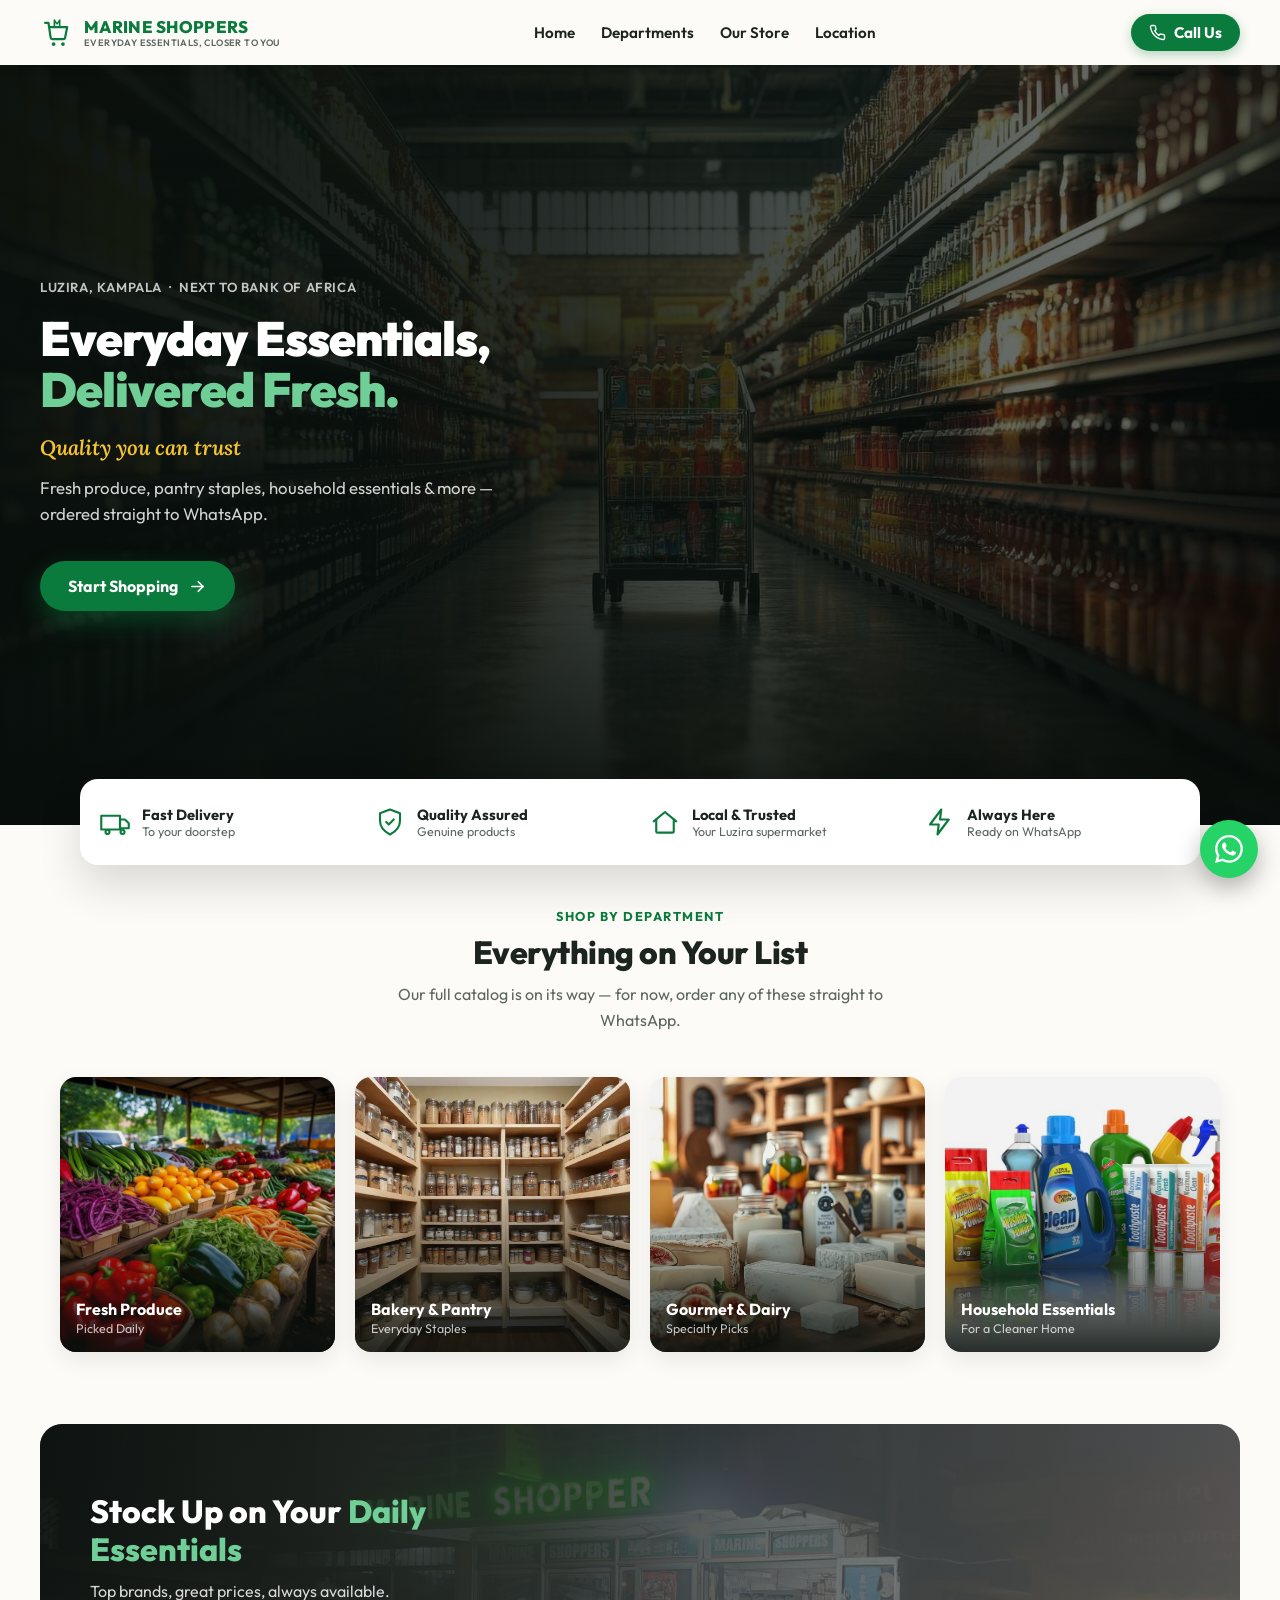
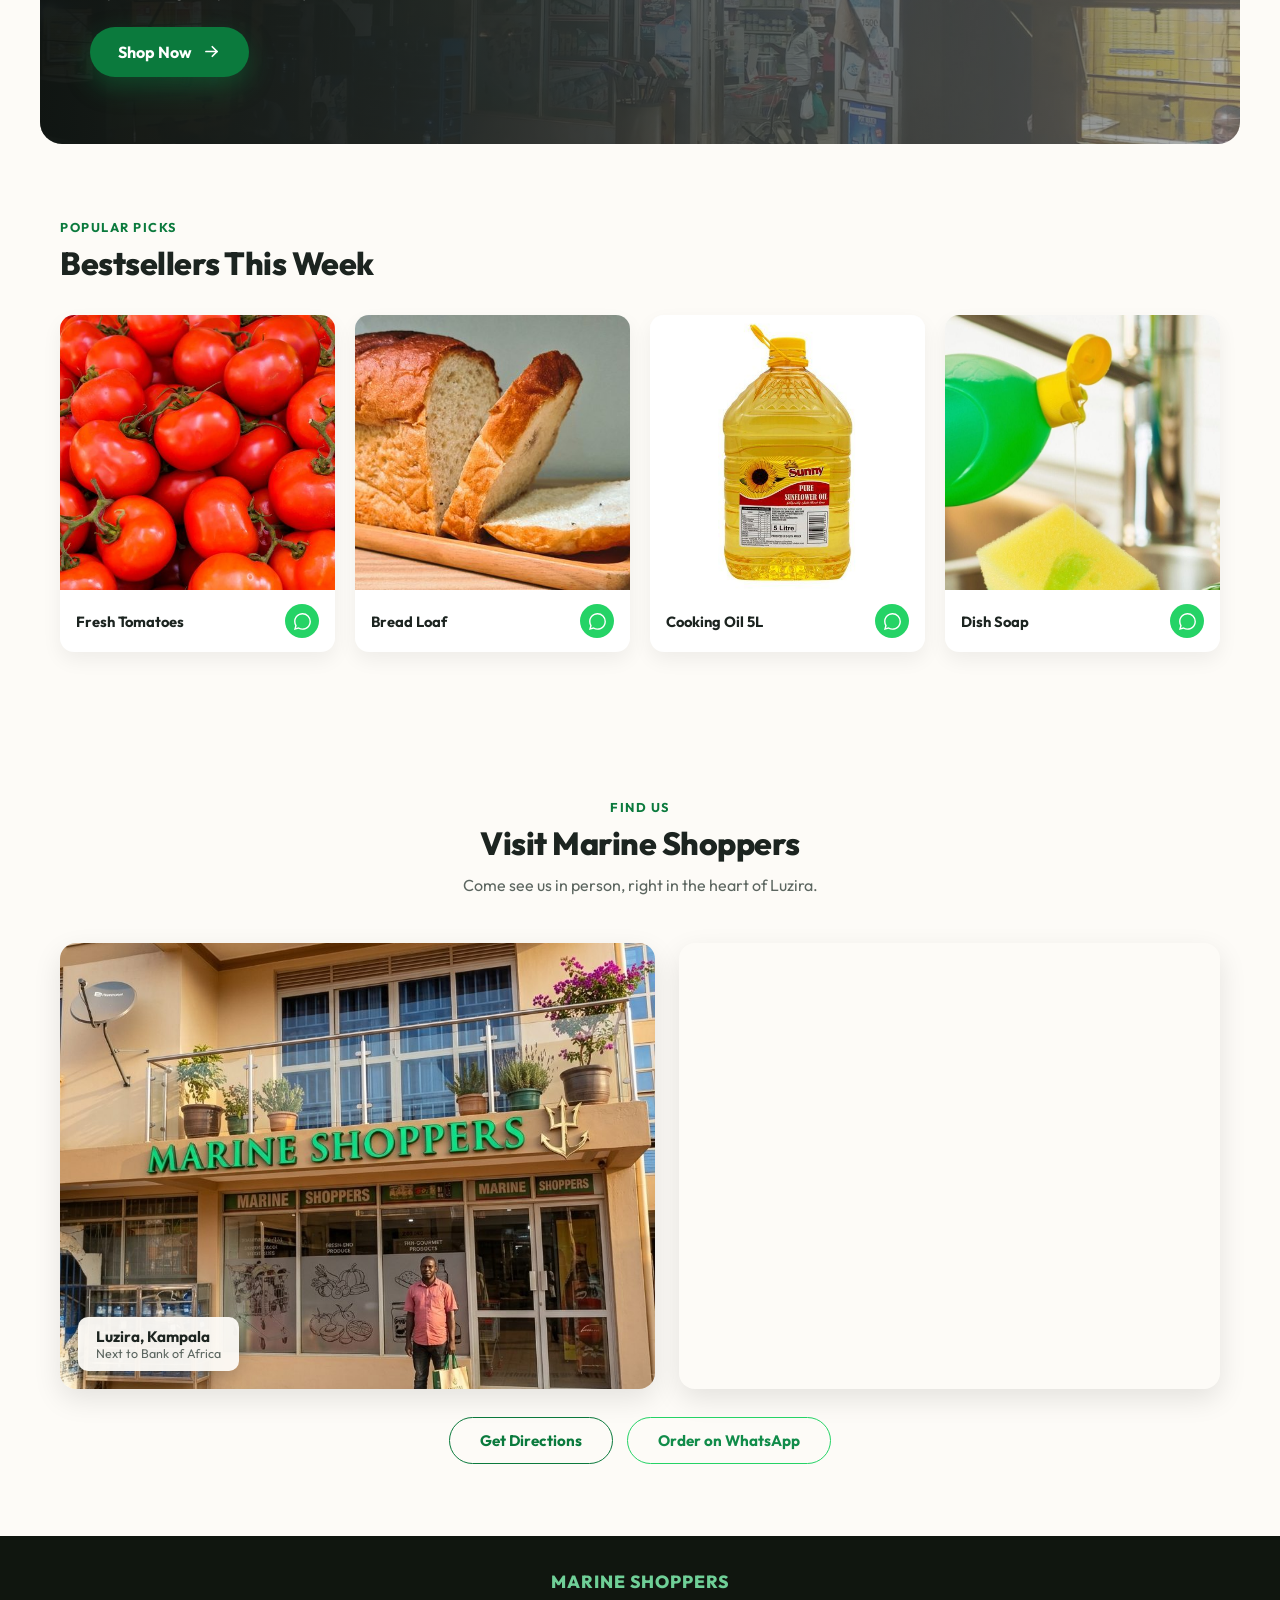
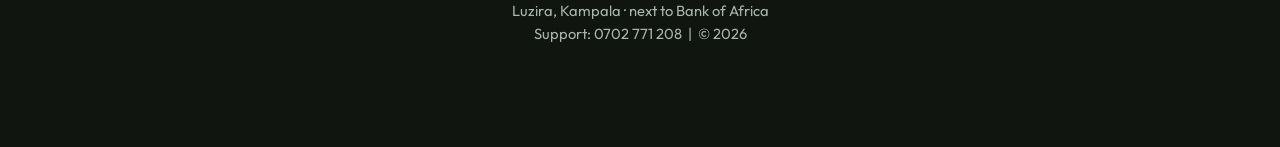
<file: index.html>
<!DOCTYPE html>
<html lang="en">
<head>
    <meta charset="UTF-8">
    <meta name="viewport" content="width=device-width, initial-scale=1.0">
    <title>Marine Shoppers | Everyday Essentials in Luzira, Kampala</title>
    <meta name="description" content="Marine Shoppers - a WhatsApp-powered supermarket in Luzira, Kampala, next to Bank of Africa. Fresh produce, pantry staples and household essentials, ordered straight to chat.">
    <link rel="stylesheet" href="style.css">
    <link rel="preconnect" href="https://fonts.googleapis.com">
    <link rel="preconnect" href="https://fonts.gstatic.com" crossorigin>
    <link href="https://fonts.googleapis.com/css2?family=Lora:ital,wght@1,600&family=Outfit:wght@500;600;700;800;900&display=swap" rel="stylesheet">
</head>
<body>

    <!-- Header -->
    <header class="navbar" id="home">
        <div class="nav-container">
            <button class="hamburger" id="hamburgerBtn" aria-label="Open menu" aria-expanded="false">
                <span></span><span></span><span></span>
            </button>

            <a href="#home" class="brand">
                <svg class="brand-mark" viewBox="0 0 40 40" fill="none" xmlns="http://www.w3.org/2000/svg">
                    <path d="M6 8h4l2.5 17.5a2 2 0 0 0 2 1.7h13a2 2 0 0 0 2-1.6L32 13H12" stroke="currentColor" stroke-width="2.6" stroke-linecap="round" stroke-linejoin="round"/>
                    <circle cx="16" cy="33" r="2.2" fill="currentColor"/>
                    <circle cx="27" cy="33" r="2.2" fill="currentColor"/>
                    <text x="20" y="12" text-anchor="middle" font-family="Outfit, sans-serif" font-weight="800" font-size="11" fill="currentColor">M</text>
                </svg>
                <span class="brand-text">
                    MARINE SHOPPERS
                    <small>Everyday Essentials, Closer to You</small>
                </span>
            </a>

            <nav class="nav-links" id="navLinks">
                <a href="#home">Home</a>
                <a href="#departments">Departments</a>
                <a href="#store">Our Store</a>
                <a href="#location">Location</a>
            </nav>

            <a href="tel:+256702771208" class="contact-btn">
                <svg xmlns="http://www.w3.org/2000/svg" width="17" height="17" viewBox="0 0 24 24" fill="none" stroke="currentColor" stroke-width="2" stroke-linecap="round" stroke-linejoin="round">
                    <path d="M22 16.92v3a2 2 0 0 1-2.18 2 19.79 19.79 0 0 1-8.63-3.07 19.5 19.5 0 0 1-6-6 19.79 19.79 0 0 1-3.07-8.67A2 2 0 0 1 4.11 2h3a2 2 0 0 1 2 1.72c.127.96.362 1.903.7 2.81a2 2 0 0 1-.45 2.11L8.09 9.91a16 16 0 0 0 6 6l1.27-1.27a2 2 0 0 1 2.11-.45c.907.338 1.85.573 2.81.7A2 2 0 0 1 22 16.92z"/>
                </svg>
                <span>Call Us</span>
            </a>
        </div>
    </header>

    <!-- Hero -->
    <section class="hero">
        <img src="images/hero-aisle.jpg" alt="" class="hero-bg" aria-hidden="true">
        <div class="hero-scrim"></div>

        <div class="hero-inner">
            <p class="hero-kicker">Luzira, Kampala &nbsp;&middot;&nbsp; Next to Bank of Africa</p>
            <h1 class="hero-heading">Everyday Essentials,<br><span>Delivered Fresh.</span></h1>
            <p class="hero-script">Quality you can trust</p>
            <p class="hero-sub">Fresh produce, pantry staples, household essentials &amp; more — ordered straight to WhatsApp.</p>
            <a href="https://wa.me/256702771208?text=Hello%20Marine%20Shoppers!%20Here%20is%20my%20shopping%20list:%0A1.%20" class="hero-cta">
                Start Shopping
                <svg viewBox="0 0 24 24" fill="none" stroke="currentColor" stroke-width="2.2" stroke-linecap="round" stroke-linejoin="round"><path d="M5 12h14"/><path d="m13 6 6 6-6 6"/></svg>
            </a>
        </div>
    </section>

    <!-- Trust bar, floating over the hero/section boundary -->
    <div class="trust-bar-wrap">
        <div class="trust-bar">
            <div class="trust-item">
                <svg viewBox="0 0 24 24" fill="none" stroke="currentColor" stroke-width="1.7" stroke-linecap="round" stroke-linejoin="round"><rect x="1" y="7" width="15" height="11"/><path d="M16 10h4l3 3v4h-7z"/><circle cx="6" cy="20" r="1.6"/><circle cx="18" cy="20" r="1.6"/></svg>
                <div><strong>Fast Delivery</strong><span>To your doorstep</span></div>
            </div>
            <div class="trust-item">
                <svg viewBox="0 0 24 24" fill="none" stroke="currentColor" stroke-width="1.7" stroke-linecap="round" stroke-linejoin="round"><path d="M12 2 4 5v6c0 5 3.4 8.6 8 11 4.6-2.4 8-6 8-11V5z"/><path d="m9 12 2 2 4-4"/></svg>
                <div><strong>Quality Assured</strong><span>Genuine products</span></div>
            </div>
            <div class="trust-item">
                <svg viewBox="0 0 24 24" fill="none" stroke="currentColor" stroke-width="1.7" stroke-linecap="round" stroke-linejoin="round"><path d="M3 11.5 12 4l9 7.5"/><path d="M5 10v9.5a1 1 0 0 0 1 1h12a1 1 0 0 0 1-1V10"/></svg>
                <div><strong>Local &amp; Trusted</strong><span>Your Luzira supermarket</span></div>
            </div>
            <div class="trust-item">
                <svg viewBox="0 0 24 24" fill="none" stroke="currentColor" stroke-width="1.7" stroke-linecap="round" stroke-linejoin="round"><path d="M13 2 4 14h7l-1 8 9-12h-7l1-8Z"/></svg>
                <div><strong>Always Here</strong><span>Ready on WhatsApp</span></div>
            </div>
        </div>
    </div>

    <!-- Shop by Departments -->
    <section class="departments" id="departments">
        <div class="section-heading">
            <span class="eyebrow">Shop by Department</span>
            <h2>Everything on Your List</h2>
            <p>Our full catalog is on its way — for now, order any of these straight to WhatsApp.</p>
        </div>

        <div class="dept-grid">
            <a href="https://wa.me/256702771208?text=Hi%20Marine%20Shoppers%2C%20I%27d%20like%20to%20order%20Fresh%20Produce" class="dept-card">
                <img src="images/dept-produce.jpg" alt="Fresh Produce">
                <div class="dept-label"><strong>Fresh Produce</strong><span>Picked Daily</span></div>
            </a>
            <a href="https://wa.me/256702771208?text=Hi%20Marine%20Shoppers%2C%20I%27d%20like%20to%20order%20Bakery%20%26%20Pantry%20items" class="dept-card">
                <img src="images/dept-bakery.jpg" alt="Bakery and Pantry">
                <div class="dept-label"><strong>Bakery &amp; Pantry</strong><span>Everyday Staples</span></div>
            </a>
            <a href="https://wa.me/256702771208?text=Hi%20Marine%20Shoppers%2C%20I%27d%20like%20to%20order%20Gourmet%20%26%20Dairy%20items" class="dept-card">
                <img src="images/dept-gourmet.jpg" alt="Gourmet and Dairy">
                <div class="dept-label"><strong>Gourmet &amp; Dairy</strong><span>Specialty Picks</span></div>
            </a>
            <a href="https://wa.me/256702771208?text=Hi%20Marine%20Shoppers%2C%20I%27d%20like%20to%20order%20Household%20Essentials" class="dept-card">
                <img src="images/dept-household.jpg" alt="Household Essentials">
                <div class="dept-label"><strong>Household Essentials</strong><span>For a Cleaner Home</span></div>
            </a>
        </div>
    </section>

    <!-- Promo banner -->
    <section class="promo">
        <img src="images/promo-night.jpg" alt="" class="promo-bg" aria-hidden="true">
        <div class="promo-scrim"></div>
        <div class="promo-content">
            <h2>Stock Up on Your <span>Daily Essentials</span></h2>
            <p>Top brands, great prices, always available.</p>
            <a href="https://wa.me/256702771208?text=Hello%20Marine%20Shoppers!%20Here%20is%20my%20shopping%20list:%0A1.%20" class="hero-cta">
                Shop Now
                <svg viewBox="0 0 24 24" fill="none" stroke="currentColor" stroke-width="2.2" stroke-linecap="round" stroke-linejoin="round"><path d="M5 12h14"/><path d="m13 6 6 6-6 6"/></svg>
            </a>
        </div>
    </section>

    <!-- Popular Picks -->
    <section class="picks">
        <div class="section-heading row">
            <div>
                <span class="eyebrow">Popular Picks</span>
                <h2>Bestsellers This Week</h2>
            </div>
        </div>

        <div class="picks-grid">
            <div class="pick-card">
                <img src="images/pick-tomatoes.jpg" alt="Fresh Tomatoes">
                <div class="pick-info">
                    <strong>Fresh Tomatoes</strong>
                    <a href="https://wa.me/256702771208?text=Hi%2C%20I%27d%20like%20to%20order%20Fresh%20Tomatoes" aria-label="Order Fresh Tomatoes on WhatsApp">
                        <svg viewBox="0 0 16 16" fill="currentColor"><path d="M13.601 2.326A7.854 7.854 0 0 0 7.994 0C3.627 0 .068 3.558.064 7.926c-.003 1.396.366 2.76 1.057 3.965L0 16l4.204-1.102a7.933 7.933 0 0 0 3.79.965h.004c4.368 0 7.926-3.558 7.93-7.93A7.898 7.898 0 0 0 13.6 2.326zM7.994 14.521a6.573 6.573 0 0 1-3.356-.92l-.24-.144-2.494.654.666-2.433-.156-.251a6.56 6.56 0 0 1-1.007-3.505c0-3.626 2.957-6.584 6.591-6.584a6.56 6.56 0 0 1 4.66 1.931 6.557 6.557 0 0 1 1.928 4.66c-.004 3.639-2.961 6.592-6.592 6.592z"/></svg>
                    </a>
                </div>
            </div>
            <div class="pick-card">
                <img src="images/pick-bread.jpg" alt="Bread Loaf">
                <div class="pick-info">
                    <strong>Bread Loaf</strong>
                    <a href="https://wa.me/256702771208?text=Hi%2C%20I%27d%20like%20to%20order%20a%20Bread%20Loaf" aria-label="Order Bread Loaf on WhatsApp">
                        <svg viewBox="0 0 16 16" fill="currentColor"><path d="M13.601 2.326A7.854 7.854 0 0 0 7.994 0C3.627 0 .068 3.558.064 7.926c-.003 1.396.366 2.76 1.057 3.965L0 16l4.204-1.102a7.933 7.933 0 0 0 3.79.965h.004c4.368 0 7.926-3.558 7.93-7.93A7.898 7.898 0 0 0 13.6 2.326zM7.994 14.521a6.573 6.573 0 0 1-3.356-.92l-.24-.144-2.494.654.666-2.433-.156-.251a6.56 6.56 0 0 1-1.007-3.505c0-3.626 2.957-6.584 6.591-6.584a6.56 6.56 0 0 1 4.66 1.931 6.557 6.557 0 0 1 1.928 4.66c-.004 3.639-2.961 6.592-6.592 6.592z"/></svg>
                    </a>
                </div>
            </div>
            <div class="pick-card">
                <img src="images/pick-oil.jpg" alt="Cooking Oil">
                <div class="pick-info">
                    <strong>Cooking Oil 5L</strong>
                    <a href="https://wa.me/256702771208?text=Hi%2C%20I%27d%20like%20to%20order%20Cooking%20Oil%205L" aria-label="Order Cooking Oil on WhatsApp">
                        <svg viewBox="0 0 16 16" fill="currentColor"><path d="M13.601 2.326A7.854 7.854 0 0 0 7.994 0C3.627 0 .068 3.558.064 7.926c-.003 1.396.366 2.76 1.057 3.965L0 16l4.204-1.102a7.933 7.933 0 0 0 3.79.965h.004c4.368 0 7.926-3.558 7.93-7.93A7.898 7.898 0 0 0 13.6 2.326zM7.994 14.521a6.573 6.573 0 0 1-3.356-.92l-.24-.144-2.494.654.666-2.433-.156-.251a6.56 6.56 0 0 1-1.007-3.505c0-3.626 2.957-6.584 6.591-6.584a6.56 6.56 0 0 1 4.66 1.931 6.557 6.557 0 0 1 1.928 4.66c-.004 3.639-2.961 6.592-6.592 6.592z"/></svg>
                    </a>
                </div>
            </div>
            <div class="pick-card">
                <img src="images/pick-soap.jpg" alt="Dish Soap">
                <div class="pick-info">
                    <strong>Dish Soap</strong>
                    <a href="https://wa.me/256702771208?text=Hi%2C%20I%27d%20like%20to%20order%20Dish%20Soap" aria-label="Order Dish Soap on WhatsApp">
                        <svg viewBox="0 0 16 16" fill="currentColor"><path d="M13.601 2.326A7.854 7.854 0 0 0 7.994 0C3.627 0 .068 3.558.064 7.926c-.003 1.396.366 2.76 1.057 3.965L0 16l4.204-1.102a7.933 7.933 0 0 0 3.79.965h.004c4.368 0 7.926-3.558 7.93-7.93A7.898 7.898 0 0 0 13.6 2.326zM7.994 14.521a6.573 6.573 0 0 1-3.356-.92l-.24-.144-2.494.654.666-2.433-.156-.251a6.56 6.56 0 0 1-1.007-3.505c0-3.626 2.957-6.584 6.591-6.584a6.56 6.56 0 0 1 4.66 1.931 6.557 6.557 0 0 1 1.928 4.66c-.004 3.639-2.961 6.592-6.592 6.592z"/></svg>
                    </a>
                </div>
            </div>
        </div>
    </section>

    <!-- Visit Our Store: the real photo, left completely clean -->
    <section class="store" id="store">
        <div class="section-heading">
            <span class="eyebrow">Find Us</span>
            <h2>Visit Marine Shoppers</h2>
            <p>Come see us in person, right in the heart of Luzira.</p>
        </div>

        <div class="store-grid">
            <figure class="store-photo">
                <img src="images/store-day.jpg" alt="Marine Shoppers storefront in Luzira, Kampala">
                <figcaption>
                    <strong>Luzira, Kampala</strong>
                    <span>Next to Bank of Africa</span>
                </figcaption>
            </figure>

            <div class="store-map" id="location">
                <iframe
                    title="Marine Shoppers location map"
                    src="https://www.google.com/maps?q=Bank+of+Africa+Luzira+Kampala&output=embed"
                    width="100%" height="100%" style="border:0;" allowfullscreen="" loading="lazy"
                    referrerpolicy="no-referrer-when-downgrade">
                </iframe>
            </div>
        </div>

        <div class="store-cta">
            <a href="https://www.google.com/maps/search/?api=1&query=Bank%20of%20Africa%20Luzira%20Kampala" class="btn-outline" target="_blank" rel="noopener">Get Directions</a>
            <a href="https://wa.me/256702771208?text=Hello%20Marine%20Shoppers!%20Here%20is%20my%20shopping%20list:%0A1.%20" class="btn-outline whatsapp">Order on WhatsApp</a>
        </div>
    </section>

    <!-- Footer -->
    <footer class="simple-footer">
        <div class="footer-brand">MARINE SHOPPERS</div>
        <p>Luzira, Kampala &middot; next to Bank of Africa</p>
        <p>Support: 0702 771 208 &nbsp;|&nbsp; &copy; 2026</p>
    </footer>

    <!-- Floating WhatsApp button (desktop; mobile uses the bottom bar) -->
    <a href="https://wa.me/256702771208?text=Hello%20Marine%20Shoppers!%20Here%20is%20my%20shopping%20list:%0A1.%20"
       class="whatsapp-fab" aria-label="Chat with Marine Shoppers on WhatsApp" target="_blank" rel="noopener">
        <svg xmlns="http://www.w3.org/2000/svg" width="28" height="28" fill="currentColor" viewBox="0 0 16 16">
            <path d="M13.601 2.326A7.854 7.854 0 0 0 7.994 0C3.627 0 .068 3.558.064 7.926c-.003 1.396.366 2.76 1.057 3.965L0 16l4.204-1.102a7.933 7.933 0 0 0 3.79.965h.004c4.368 0 7.926-3.558 7.93-7.93A7.898 7.898 0 0 0 13.6 2.326zM7.994 14.521a6.573 6.573 0 0 1-3.356-.92l-.24-.144-2.494.654.666-2.433-.156-.251a6.56 6.56 0 0 1-1.007-3.505c0-3.626 2.957-6.584 6.591-6.584a6.56 6.56 0 0 1 4.66 1.931 6.557 6.557 0 0 1 1.928 4.66c-.004 3.639-2.961 6.592-6.592 6.592zm3.615-4.934c-.197-.099-1.17-.578-1.353-.646-.182-.065-.315-.099-.445.099-.133.197-.513.646-.627.775-.114.133-.232.148-.43.05-.197-.1-.836-.308-1.592-.985-.59-.525-.985-1.175-1.103-1.372-.114-.198-.011-.304.088-.403.087-.088.197-.232.296-.346.1-.114.133-.198.198-.33.065-.134.034-.248-.015-.347-.05-.099-.445-1.076-.612-1.47-.16-.389-.323-.335-.445-.34-.114-.005-.247-.007-.38-.007a.729.729 0 0 0-.529.247c-.182.198-.691.677-.691 1.654 0 .977.71 1.916.81 2.049.098.133 1.394 2.132 3.383 2.992.47.205.84.326 1.129.418.475.152.904.129 1.246.08.38-.058 1.171-.48 1.338-.943.164-.464.164-.86.114-.943-.049-.084-.182-.133-.38-.232z"/>
        </svg>
    </a>

    <!-- Bottom mobile nav -->
    <nav class="bottom-nav" aria-label="Primary">
        <a href="#home" class="active">
            <svg viewBox="0 0 24 24" fill="none" stroke="currentColor" stroke-width="1.8" stroke-linecap="round" stroke-linejoin="round"><path d="M3 11.5 12 4l9 7.5"/><path d="M5 10v9.5a1 1 0 0 0 1 1h12a1 1 0 0 0 1-1V10"/></svg>
            <span>Home</span>
        </a>
        <a href="#departments">
            <svg viewBox="0 0 24 24" fill="none" stroke="currentColor" stroke-width="1.8" stroke-linecap="round" stroke-linejoin="round"><rect x="3" y="3" width="7" height="7"/><rect x="14" y="3" width="7" height="7"/><rect x="3" y="14" width="7" height="7"/><rect x="14" y="14" width="7" height="7"/></svg>
            <span>Departments</span>
        </a>
        <a href="https://wa.me/256702771208?text=Hello%20Marine%20Shoppers!%20Here%20is%20my%20shopping%20list:%0A1.%20" class="bottom-nav-whatsapp" aria-label="Order on WhatsApp">
            <svg viewBox="0 0 16 16" fill="currentColor"><path d="M13.601 2.326A7.854 7.854 0 0 0 7.994 0C3.627 0 .068 3.558.064 7.926c-.003 1.396.366 2.76 1.057 3.965L0 16l4.204-1.102a7.933 7.933 0 0 0 3.79.965h.004c4.368 0 7.926-3.558 7.93-7.93A7.898 7.898 0 0 0 13.6 2.326zM7.994 14.521a6.573 6.573 0 0 1-3.356-.92l-.24-.144-2.494.654.666-2.433-.156-.251a6.56 6.56 0 0 1-1.007-3.505c0-3.626 2.957-6.584 6.591-6.584a6.56 6.56 0 0 1 4.66 1.931 6.557 6.557 0 0 1 1.928 4.66c-.004 3.639-2.961 6.592-6.592 6.592z"/></svg>
        </a>
        <a href="#location">
            <svg viewBox="0 0 24 24" fill="none" stroke="currentColor" stroke-width="1.8" stroke-linecap="round" stroke-linejoin="round"><path d="M20 10c0 6-8 12-8 12s-8-6-8-12a8 8 0 0 1 16 0Z"/><circle cx="12" cy="10" r="3"/></svg>
            <span>Location</span>
        </a>
        <a href="tel:+256702771208">
            <svg viewBox="0 0 24 24" fill="none" stroke="currentColor" stroke-width="1.8" stroke-linecap="round" stroke-linejoin="round"><path d="M22 16.92v3a2 2 0 0 1-2.18 2 19.79 19.79 0 0 1-8.63-3.07 19.5 19.5 0 0 1-6-6 19.79 19.79 0 0 1-3.07-8.67A2 2 0 0 1 4.11 2h3a2 2 0 0 1 2 1.72c.127.96.362 1.903.7 2.81a2 2 0 0 1-.45 2.11L8.09 9.91a16 16 0 0 0 6 6l1.27-1.27a2 2 0 0 1 2.11-.45c.907.338 1.85.573 2.81.7A2 2 0 0 1 22 16.92z"/></svg>
            <span>Call</span>
        </a>
    </nav>

    <script>
        document.getElementById('hamburgerBtn').addEventListener('click', function () {
            var nav = document.getElementById('navLinks');
            var expanded = this.getAttribute('aria-expanded') === 'true';
            this.setAttribute('aria-expanded', String(!expanded));
            nav.classList.toggle('open');
        });
    </script>

</body>
</html>
</file>
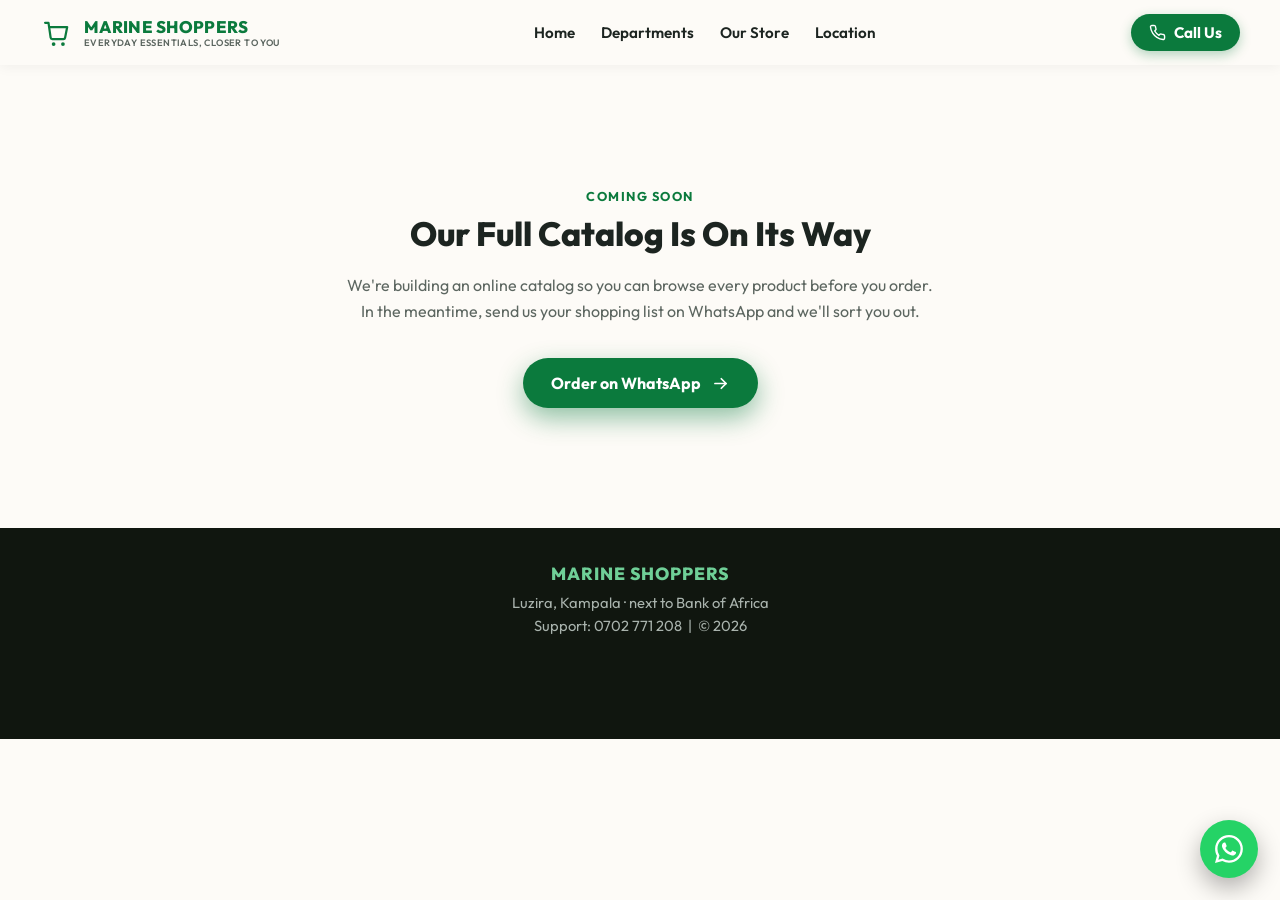
<file: products.html>
<!DOCTYPE html>
<html lang="en">
<head>
    <meta charset="UTF-8">
    <meta name="viewport" content="width=device-width, initial-scale=1.0">
    <title>Products | Marine Shoppers</title>
    <link rel="stylesheet" href="style.css">
    <link rel="preconnect" href="https://fonts.googleapis.com">
    <link rel="preconnect" href="https://fonts.gstatic.com" crossorigin>
    <link href="https://fonts.googleapis.com/css2?family=Lora:ital,wght@1,600&family=Outfit:wght@500;600;700;800;900&display=swap" rel="stylesheet">
</head>
<body>
    <header class="navbar">
        <div class="nav-container">
            <button class="hamburger" id="hamburgerBtn" aria-label="Open menu" aria-expanded="false">
                <span></span><span></span><span></span>
            </button>

            <a href="index.html" class="brand">
                <svg class="brand-mark" viewBox="0 0 40 40" fill="none" xmlns="http://www.w3.org/2000/svg">
                    <path d="M6 8h4l2.5 17.5a2 2 0 0 0 2 1.7h13a2 2 0 0 0 2-1.6L32 13H12" stroke="currentColor" stroke-width="2.6" stroke-linecap="round" stroke-linejoin="round"/>
                    <circle cx="16" cy="33" r="2.2" fill="currentColor"/>
                    <circle cx="27" cy="33" r="2.2" fill="currentColor"/>
                </svg>
                <span class="brand-text">
                    MARINE SHOPPERS
                    <small>Everyday Essentials, Closer to You</small>
                </span>
            </a>

            <nav class="nav-links" id="navLinks">
                <a href="index.html">Home</a>
                <a href="index.html#departments">Departments</a>
                <a href="index.html#store">Our Store</a>
                <a href="index.html#location">Location</a>
            </nav>

            <a href="tel:+256702771208" class="contact-btn">
                <svg xmlns="http://www.w3.org/2000/svg" width="17" height="17" viewBox="0 0 24 24" fill="none" stroke="currentColor" stroke-width="2" stroke-linecap="round" stroke-linejoin="round">
                    <path d="M22 16.92v3a2 2 0 0 1-2.18 2 19.79 19.79 0 0 1-8.63-3.07 19.5 19.5 0 0 1-6-6 19.79 19.79 0 0 1-3.07-8.67A2 2 0 0 1 4.11 2h3a2 2 0 0 1 2 1.72c.127.96.362 1.903.7 2.81a2 2 0 0 1-.45 2.11L8.09 9.91a16 16 0 0 0 6 6l1.27-1.27a2 2 0 0 1 2.11-.45c.907.338 1.85.573 2.81.7A2 2 0 0 1 22 16.92z"/>
                </svg>
                <span>Call Us</span>
            </a>
        </div>
    </header>

    <section style="max-width:640px; margin:0 auto; text-align:center; padding:120px 20px;">
        <div class="eyebrow">Coming Soon</div>
        <h2 style="font-size: 2.1rem; font-weight: 800; margin-bottom: 18px;">Our Full Catalog Is On Its Way</h2>
        <p style="color: var(--text-muted); line-height:1.6; margin-bottom: 34px;">
            We're building an online catalog so you can browse every product before you order.
            In the meantime, send us your shopping list on WhatsApp and we'll sort you out.
        </p>
        <a href="https://wa.me/256702771208?text=Hello%20Marine%20Shoppers!%20Here%20is%20my%20shopping%20list:%0A1.%20" class="hero-cta" style="background:var(--brand-green); color:#fff; margin:0 auto;">
            Order on WhatsApp
            <svg viewBox="0 0 24 24" fill="none" stroke="currentColor" stroke-width="2.2" stroke-linecap="round" stroke-linejoin="round"><path d="M5 12h14"/><path d="m13 6 6 6-6 6"/></svg>
        </a>
    </section>

    <footer class="simple-footer">
        <div class="footer-brand">MARINE SHOPPERS</div>
        <p>Luzira, Kampala &middot; next to Bank of Africa</p>
        <p>Support: 0702 771 208 &nbsp;|&nbsp; &copy; 2026</p>
    </footer>

    <a href="https://wa.me/256702771208?text=Hello%20Marine%20Shoppers!%20Here%20is%20my%20shopping%20list:%0A1.%20"
       class="whatsapp-fab" aria-label="Chat with Marine Shoppers on WhatsApp" target="_blank" rel="noopener">
        <svg xmlns="http://www.w3.org/2000/svg" width="28" height="28" fill="currentColor" viewBox="0 0 16 16">
            <path d="M13.601 2.326A7.854 7.854 0 0 0 7.994 0C3.627 0 .068 3.558.064 7.926c-.003 1.396.366 2.76 1.057 3.965L0 16l4.204-1.102a7.933 7.933 0 0 0 3.79.965h.004c4.368 0 7.926-3.558 7.93-7.93A7.898 7.898 0 0 0 13.6 2.326zM7.994 14.521a6.573 6.573 0 0 1-3.356-.92l-.24-.144-2.494.654.666-2.433-.156-.251a6.56 6.56 0 0 1-1.007-3.505c0-3.626 2.957-6.584 6.591-6.584a6.56 6.56 0 0 1 4.66 1.931 6.557 6.557 0 0 1 1.928 4.66c-.004 3.639-2.961 6.592-6.592 6.592zm3.615-4.934c-.197-.099-1.17-.578-1.353-.646-.182-.065-.315-.099-.445.099-.133.197-.513.646-.627.775-.114.133-.232.148-.43.05-.197-.1-.836-.308-1.592-.985-.59-.525-.985-1.175-1.103-1.372-.114-.198-.011-.304.088-.403.087-.088.197-.232.296-.346.1-.114.133-.198.198-.33.065-.134.034-.248-.015-.347-.05-.099-.445-1.076-.612-1.47-.16-.389-.323-.335-.445-.34-.114-.005-.247-.007-.38-.007a.729.729 0 0 0-.529.247c-.182.198-.691.677-.691 1.654 0 .977.71 1.916.81 2.049.098.133 1.394 2.132 3.383 2.992.47.205.84.326 1.129.418.475.152.904.129 1.246.08.38-.058 1.171-.48 1.338-.943.164-.464.164-.86.114-.943-.049-.084-.182-.133-.38-.232z"/>
        </svg>
    </a>

    <nav class="bottom-nav" aria-label="Primary">
        <a href="index.html">
            <svg viewBox="0 0 24 24" fill="none" stroke="currentColor" stroke-width="1.8" stroke-linecap="round" stroke-linejoin="round"><path d="M3 11.5 12 4l9 7.5"/><path d="M5 10v9.5a1 1 0 0 0 1 1h12a1 1 0 0 0 1-1V10"/></svg>
            <span>Home</span>
        </a>
        <a href="index.html#departments" class="active">
            <svg viewBox="0 0 24 24" fill="none" stroke="currentColor" stroke-width="1.8" stroke-linecap="round" stroke-linejoin="round"><rect x="3" y="3" width="7" height="7"/><rect x="14" y="3" width="7" height="7"/><rect x="3" y="14" width="7" height="7"/><rect x="14" y="14" width="7" height="7"/></svg>
            <span>Departments</span>
        </a>
        <a href="https://wa.me/256702771208?text=Hello%20Marine%20Shoppers!%20Here%20is%20my%20shopping%20list:%0A1.%20" class="bottom-nav-whatsapp" aria-label="Order on WhatsApp">
            <svg viewBox="0 0 16 16" fill="currentColor"><path d="M13.601 2.326A7.854 7.854 0 0 0 7.994 0C3.627 0 .068 3.558.064 7.926c-.003 1.396.366 2.76 1.057 3.965L0 16l4.204-1.102a7.933 7.933 0 0 0 3.79.965h.004c4.368 0 7.926-3.558 7.93-7.93A7.898 7.898 0 0 0 13.6 2.326zM7.994 14.521a6.573 6.573 0 0 1-3.356-.92l-.24-.144-2.494.654.666-2.433-.156-.251a6.56 6.56 0 0 1-1.007-3.505c0-3.626 2.957-6.584 6.591-6.584a6.56 6.56 0 0 1 4.66 1.931 6.557 6.557 0 0 1 1.928 4.66c-.004 3.639-2.961 6.592-6.592 6.592z"/></svg>
        </a>
        <a href="index.html#location">
            <svg viewBox="0 0 24 24" fill="none" stroke="currentColor" stroke-width="1.8" stroke-linecap="round" stroke-linejoin="round"><path d="M20 10c0 6-8 12-8 12s-8-6-8-12a8 8 0 0 1 16 0Z"/><circle cx="12" cy="10" r="3"/></svg>
            <span>Location</span>
        </a>
        <a href="tel:+256702771208">
            <svg viewBox="0 0 24 24" fill="none" stroke="currentColor" stroke-width="1.8" stroke-linecap="round" stroke-linejoin="round"><path d="M22 16.92v3a2 2 0 0 1-2.18 2 19.79 19.79 0 0 1-8.63-3.07 19.5 19.5 0 0 1-6-6 19.79 19.79 0 0 1-3.07-8.67A2 2 0 0 1 4.11 2h3a2 2 0 0 1 2 1.72c.127.96.362 1.903.7 2.81a2 2 0 0 1-.45 2.11L8.09 9.91a16 16 0 0 0 6 6l1.27-1.27a2 2 0 0 1 2.11-.45c.907.338 1.85.573 2.81.7A2 2 0 0 1 22 16.92z"/></svg>
            <span>Call</span>
        </a>
    </nav>

    <script>
        document.getElementById('hamburgerBtn').addEventListener('click', function () {
            var nav = document.getElementById('navLinks');
            var expanded = this.getAttribute('aria-expanded') === 'true';
            this.setAttribute('aria-expanded', String(!expanded));
            nav.classList.toggle('open');
        });
    </script>
</body>
</html>
</file>
<file: style.css>
/* ==========================================================
   Base
========================================================== */
:root {
    --brand-green: #0B7A3D;
    --brand-green-dark: #075A2C;
    --brand-green-deep: #0d1410;
    --warm-bg: #FDFBF7;
    --warm-bg-alt: #F4EEDC;
    --panel: #eef0ec;
    --text-dark: #1C2420;
    --text-muted: #5C6660;
    --btn-gold: #F4C430;

    --font-ui: 'Outfit', sans-serif;
    --font-accent: 'Lora', serif;
}

* { margin: 0; padding: 0; box-sizing: border-box; }
html { scroll-behavior: smooth; }

body {
    font-family: var(--font-ui);
    background-color: var(--warm-bg);
    color: var(--text-dark);
}

img { display: block; max-width: 100%; }
section { padding: 72px 20px; }

.eyebrow {
    display: inline-block;
    font-weight: 700;
    letter-spacing: 1.5px;
    text-transform: uppercase;
    font-size: 0.8rem;
    color: var(--brand-green);
    margin-bottom: 8px;
}

.section-heading {
    text-align: center;
    max-width: 560px;
    margin: 0 auto 44px;
}

.section-heading.row {
    text-align: left;
    max-width: none;
    margin-bottom: 32px;
}

.section-heading h2 {
    font-size: 2rem;
    font-weight: 800;
    margin-bottom: 10px;
    letter-spacing: -0.5px;
}

.section-heading p {
    color: var(--text-muted);
    font-size: 1rem;
    line-height: 1.6;
}

/* ==========================================================
   Header
========================================================== */
.navbar {
    background-color: var(--warm-bg);
    width: 100%;
    padding: 14px 0;
    box-shadow: 0 2px 12px rgba(0, 0, 0, 0.05);
    position: sticky;
    top: 0;
    z-index: 100;
}

.nav-container {
    max-width: 1240px;
    margin: 0 auto;
    display: flex;
    align-items: center;
    gap: 18px;
    padding: 0 20px;
}

.hamburger {
    display: none;
    flex-direction: column;
    align-items: center;
    justify-content: center;
    gap: 4px;
    width: 34px;
    height: 34px;
    background: none;
    border: none;
    cursor: pointer;
    flex-shrink: 0;
}

.hamburger span {
    display: block;
    width: 22px;
    height: 2px;
    background: var(--text-dark);
    border-radius: 2px;
}

.brand {
    display: flex;
    align-items: center;
    gap: 10px;
    text-decoration: none;
    flex-shrink: 0;
}

.brand-mark {
    width: 34px;
    height: 34px;
    color: var(--brand-green);
    flex-shrink: 0;
}

.brand-text {
    font-weight: 800;
    letter-spacing: 0.3px;
    color: var(--brand-green);
    font-size: 1.05rem;
    line-height: 1.2;
    display: flex;
    flex-direction: column;
}

.brand-text small {
    font-weight: 600;
    letter-spacing: 0.4px;
    text-transform: uppercase;
    color: var(--text-muted);
    font-size: 0.58rem;
}

.nav-links {
    display: flex;
    gap: 26px;
    margin: 0 auto;
}

.nav-links a {
    color: var(--text-dark);
    text-decoration: none;
    font-weight: 600;
    font-size: 0.95rem;
    transition: color 0.2s ease;
}

.nav-links a:hover { color: var(--brand-green); }

.contact-btn {
    display: flex;
    align-items: center;
    gap: 8px;
    background-color: var(--brand-green);
    color: #fff;
    text-decoration: none;
    padding: 9px 18px;
    border-radius: 50px;
    font-size: 0.95rem;
    font-weight: 700;
    transition: background-color 0.2s ease, transform 0.2s ease;
    box-shadow: 0 4px 12px rgba(11, 122, 61, 0.3);
    flex-shrink: 0;
}

.contact-btn:hover {
    background-color: var(--brand-green-dark);
    transform: translateY(-2px);
}

/* ==========================================================
   Hero
========================================================== */
.hero {
    position: relative;
    overflow: hidden;
    background: linear-gradient(135deg, #10201a, #0a0e0c);
    width: 100%;
    aspect-ratio: 16 / 10;
    min-height: 480px;
    max-height: 760px;
}

.hero-bg {
    position: absolute;
    inset: 0;
    width: 100%;
    height: 100%;
    object-fit: cover;
    opacity: 0.5;
}

.hero-scrim {
    position: absolute;
    inset: 0;
    background:
        linear-gradient(100deg, rgba(8,14,11,0.96) 0%, rgba(8,14,11,0.75) 42%, rgba(8,14,11,0.25) 75%, rgba(8,14,11,0.1) 100%),
        linear-gradient(to top, rgba(8,14,11,0.9), rgba(8,14,11,0) 30%);
}

.hero-inner {
    position: relative;
    z-index: 1;
    max-width: 1240px;
    margin: 0 auto;
    height: 100%;
    padding: 0 20px;
    display: flex;
    flex-direction: column;
    justify-content: center;
    gap: 4px;
}

.hero-kicker {
    color: rgba(255,255,255,0.75);
    font-size: 0.82rem;
    font-weight: 600;
    letter-spacing: 0.6px;
    text-transform: uppercase;
    margin-bottom: 14px;
}

.hero-heading {
    font-size: 3rem;
    font-weight: 900;
    line-height: 1.08;
    letter-spacing: -1px;
    color: #fff;
    max-width: 640px;
}

.hero-heading span { color: #6FCF97; }

.hero-script {
    font-family: var(--font-accent);
    font-style: italic;
    font-weight: 600;
    font-size: 1.3rem;
    color: var(--btn-gold);
    margin: 14px 0 10px;
    position: relative;
    display: inline-block;
}

.hero-sub {
    color: rgba(255,255,255,0.82);
    font-size: 1.05rem;
    max-width: 480px;
    line-height: 1.55;
    margin-bottom: 30px;
}

.hero-cta {
    display: inline-flex;
    align-items: center;
    gap: 10px;
    width: fit-content;
    text-decoration: none;
    background: var(--brand-green);
    color: #fff;
    padding: 15px 28px;
    border-radius: 50px;
    font-weight: 700;
    font-size: 1rem;
    box-shadow: 0 10px 26px rgba(11, 122, 61, 0.45);
    transition: transform 0.2s ease, background-color 0.2s ease;
}

.hero-cta svg { width: 19px; height: 19px; }

.hero-cta:hover {
    background: var(--brand-green-dark);
    transform: translateY(-2px);
}

/* ==========================================================
   Trust bar
========================================================== */
.trust-bar-wrap {
    position: relative;
    z-index: 2;
    max-width: 1160px;
    margin: 0 auto;
    padding: 0 20px;
}

.trust-bar {
    background: #fff;
    border-radius: 18px;
    box-shadow: 0 20px 44px rgba(0, 0, 0, 0.14);
    margin-top: -46px;
    padding: 26px 20px;
    display: grid;
    grid-template-columns: repeat(4, 1fr);
    gap: 20px;
}

.trust-item {
    display: flex;
    align-items: center;
    gap: 12px;
}

.trust-item svg {
    width: 30px;
    height: 30px;
    color: var(--brand-green);
    flex-shrink: 0;
}

.trust-item div { display: flex; flex-direction: column; }
.trust-item strong { font-size: 0.92rem; font-weight: 700; }
.trust-item span { font-size: 0.78rem; color: var(--text-muted); }

/* ==========================================================
   Departments
========================================================== */
.departments {
    max-width: 1200px;
    margin: 0 auto;
    padding-top: 40px;
}

.dept-grid {
    display: grid;
    grid-template-columns: repeat(4, 1fr);
    gap: 20px;
}

.dept-card {
    position: relative;
    display: block;
    border-radius: 16px;
    overflow: hidden;
    aspect-ratio: 1 / 1;
    text-decoration: none;
    box-shadow: 0 8px 22px rgba(0, 0, 0, 0.08);
    transition: transform 0.2s ease, box-shadow 0.2s ease;
}

.dept-card:hover {
    transform: translateY(-5px);
    box-shadow: 0 16px 32px rgba(0, 0, 0, 0.14);
}

.dept-card img {
    position: absolute;
    inset: 0;
    width: 100%;
    height: 100%;
    object-fit: cover;
}

.dept-card::after {
    content: "";
    position: absolute;
    inset: 0;
    background: linear-gradient(to top, rgba(10,16,13,0.88), rgba(10,16,13,0.05) 60%);
}

.dept-label {
    position: absolute;
    left: 0; right: 0; bottom: 0;
    z-index: 1;
    padding: 16px;
    color: #fff;
    display: flex;
    flex-direction: column;
    gap: 2px;
}

.dept-label strong { font-size: 1rem; }
.dept-label span { font-size: 0.78rem; color: rgba(255,255,255,0.75); }

/* ==========================================================
   Promo banner
========================================================== */
.promo {
    position: relative;
    overflow: hidden;
    max-width: 1200px;
    margin: 0 auto;
    border-radius: 22px;
    min-height: 320px;
    display: flex;
    align-items: center;
    padding: 50px;
}

.promo-bg {
    position: absolute;
    inset: 0;
    width: 100%;
    height: 100%;
    object-fit: cover;
    opacity: 0.55;
}

.promo-scrim {
    position: absolute;
    inset: 0;
    background: linear-gradient(100deg, rgba(8,14,11,0.95) 0%, rgba(8,14,11,0.7) 50%, rgba(8,14,11,0.3) 100%);
}

.promo-content {
    position: relative;
    z-index: 1;
    max-width: 440px;
}

.promo-content h2 {
    font-size: 2rem;
    font-weight: 800;
    color: #fff;
    line-height: 1.2;
    margin-bottom: 12px;
}

.promo-content h2 span { color: #6FCF97; }

.promo-content p {
    color: rgba(255,255,255,0.82);
    margin-bottom: 26px;
    font-size: 1rem;
}

/* ==========================================================
   Popular Picks
========================================================== */
.picks {
    max-width: 1200px;
    margin: 0 auto;
}

.picks-grid {
    display: grid;
    grid-template-columns: repeat(4, 1fr);
    gap: 20px;
}

.pick-card {
    background: #fff;
    border-radius: 14px;
    overflow: hidden;
    box-shadow: 0 8px 20px rgba(0, 0, 0, 0.06);
}

.pick-card img {
    width: 100%;
    aspect-ratio: 1 / 1;
    object-fit: cover;
}

.pick-info {
    display: flex;
    align-items: center;
    justify-content: space-between;
    padding: 14px 16px;
}

.pick-info strong { font-size: 0.92rem; }

.pick-info a {
    width: 34px;
    height: 34px;
    border-radius: 50%;
    background: #25D366;
    color: #fff;
    display: flex;
    align-items: center;
    justify-content: center;
    flex-shrink: 0;
    transition: transform 0.2s ease;
}

.pick-info a:hover { transform: scale(1.1); }
.pick-info a svg { width: 17px; height: 17px; }

/* ==========================================================
   Visit Our Store
========================================================== */
.store {
    max-width: 1200px;
    margin: 0 auto;
}

.store-grid {
    display: grid;
    grid-template-columns: 1.1fr 1fr;
    gap: 24px;
    margin-bottom: 28px;
}

.store-photo {
    position: relative;
    border-radius: 16px;
    overflow: hidden;
    box-shadow: 0 10px 28px rgba(0, 0, 0, 0.1);
}

.store-photo img {
    width: 100%;
    height: 100%;
    object-fit: cover;
    aspect-ratio: 4 / 3;
}

.store-photo figcaption {
    position: absolute;
    left: 18px;
    bottom: 18px;
    background: rgba(253, 251, 247, 0.95);
    padding: 10px 18px;
    border-radius: 10px;
    display: flex;
    flex-direction: column;
    box-shadow: 0 8px 20px rgba(0,0,0,0.2);
}

.store-photo figcaption strong { font-size: 0.95rem; }
.store-photo figcaption span { font-size: 0.78rem; color: var(--text-muted); }

.store-map {
    border-radius: 16px;
    overflow: hidden;
    box-shadow: 0 10px 28px rgba(0, 0, 0, 0.1);
    min-height: 260px;
}

.store-cta {
    display: flex;
    justify-content: center;
    gap: 14px;
    flex-wrap: wrap;
}

.btn-outline {
    display: inline-block;
    text-decoration: none;
    padding: 13px 30px;
    border-radius: 50px;
    font-weight: 700;
    font-size: 0.95rem;
    border: 1.5px solid var(--brand-green);
    color: var(--brand-green);
    transition: background-color 0.2s ease, color 0.2s ease;
}

.btn-outline:hover { background: var(--brand-green); color: #fff; }

.btn-outline.whatsapp {
    border-color: #25D366;
    color: #128C4A;
}

.btn-outline.whatsapp:hover { background: #25D366; color: #fff; }

/* ==========================================================
   Footer
========================================================== */
.simple-footer {
    background-color: #10160f;
    color: #A9B3AD;
    text-align: center;
    padding: 34px 20px 100px;
    font-size: 0.92rem;
}

.footer-brand {
    font-weight: 800;
    letter-spacing: 1px;
    color: #6FCF97;
    font-size: 1.1rem;
    margin-bottom: 8px;
}

.simple-footer p { margin: 4px 0; }

/* ==========================================================
   Floating WhatsApp (desktop)
========================================================== */
.whatsapp-fab {
    position: fixed;
    right: 22px;
    bottom: 22px;
    z-index: 200;
    width: 58px;
    height: 58px;
    border-radius: 50%;
    background: #25D366;
    color: #fff;
    display: flex;
    align-items: center;
    justify-content: center;
    box-shadow: 0 10px 24px rgba(0, 0, 0, 0.3);
    transition: transform 0.2s ease, box-shadow 0.2s ease;
}

.whatsapp-fab:hover {
    transform: scale(1.08);
    box-shadow: 0 12px 28px rgba(0, 0, 0, 0.38);
}

/* ==========================================================
   Bottom mobile nav
========================================================== */
.bottom-nav {
    display: none;
}

/* ==========================================================
   Responsive
========================================================== */
@media (max-width: 980px) {
    .dept-grid, .picks-grid { grid-template-columns: repeat(2, 1fr); }
    .trust-bar { grid-template-columns: repeat(2, 1fr); }
    .store-grid { grid-template-columns: 1fr; }
    .promo { padding: 40px; }
}

@media (max-width: 900px) {
    .nav-links { display: none; }
}

@media (max-width: 640px) {
    .hamburger { display: flex; }

    .nav-links {
        display: none;
        position: absolute;
        top: 100%;
        left: 0;
        right: 0;
        background: var(--warm-bg);
        flex-direction: column;
        gap: 0;
        padding: 8px 20px 16px;
        box-shadow: 0 12px 20px rgba(0,0,0,0.08);
    }

    .nav-links.open { display: flex; }
    .nav-links a { padding: 12px 0; border-bottom: 1px solid rgba(0,0,0,0.06); }

    .brand-text { font-size: 0.92rem; }
    .brand-text small { display: none; }
    .contact-btn span { display: none; }
    .contact-btn { padding: 10px; }

    section { padding: 48px 16px; }

    .hero {
        aspect-ratio: auto;
        height: 100vh;
        height: 100dvh;
        min-height: 620px;
    }

    .hero-scrim {
        background:
            linear-gradient(to top, rgba(8,14,11,0.97) 0%, rgba(8,14,11,0.55) 55%, rgba(8,14,11,0.35) 100%);
    }

    .hero-heading { font-size: 2.1rem; }
    .hero-sub { font-size: 0.95rem; }

    .trust-bar {
        grid-template-columns: 1fr 1fr;
        margin-top: -30px;
        border-radius: 14px;
        gap: 16px 12px;
    }

    .dept-grid, .picks-grid { grid-template-columns: 1fr 1fr; gap: 12px; }

    .promo { padding: 30px 22px; border-radius: 16px; text-align: left; }
    .promo-content h2 { font-size: 1.5rem; }

    .store-cta { flex-direction: column; align-items: stretch; }
    .btn-outline { text-align: center; }

    .whatsapp-fab { display: none; }

    .bottom-nav {
        display: flex;
        position: fixed;
        left: 0; right: 0; bottom: 0;
        z-index: 200;
        background: #fff;
        box-shadow: 0 -6px 20px rgba(0,0,0,0.1);
        padding: 8px 6px calc(8px + env(safe-area-inset-bottom));
        justify-content: space-between;
        align-items: flex-end;
    }

    .bottom-nav a {
        flex: 1;
        display: flex;
        flex-direction: column;
        align-items: center;
        gap: 3px;
        text-decoration: none;
        color: var(--text-muted);
        font-size: 0.66rem;
        font-weight: 600;
        padding: 4px 0;
    }

    .bottom-nav a svg { width: 21px; height: 21px; }
    .bottom-nav a.active { color: var(--brand-green); }

    .bottom-nav-whatsapp {
        background: #25D366;
        color: #fff !important;
        width: 50px;
        height: 50px;
        border-radius: 50%;
        display: flex;
        align-items: center;
        justify-content: center;
        transform: translateY(-14px);
        box-shadow: 0 8px 18px rgba(37,211,102,0.45);
        flex: 0 0 auto !important;
    }

    .bottom-nav-whatsapp svg { width: 24px; height: 24px; }

    .simple-footer { padding-bottom: 90px; }
}

@media (prefers-reduced-motion: reduce) {
  .contact-btn, .hero-cta, .dept-card, .pick-info a, .whatsapp-fab {
    transition: none !important;
    transform: none !important;
  }
}
</file>
